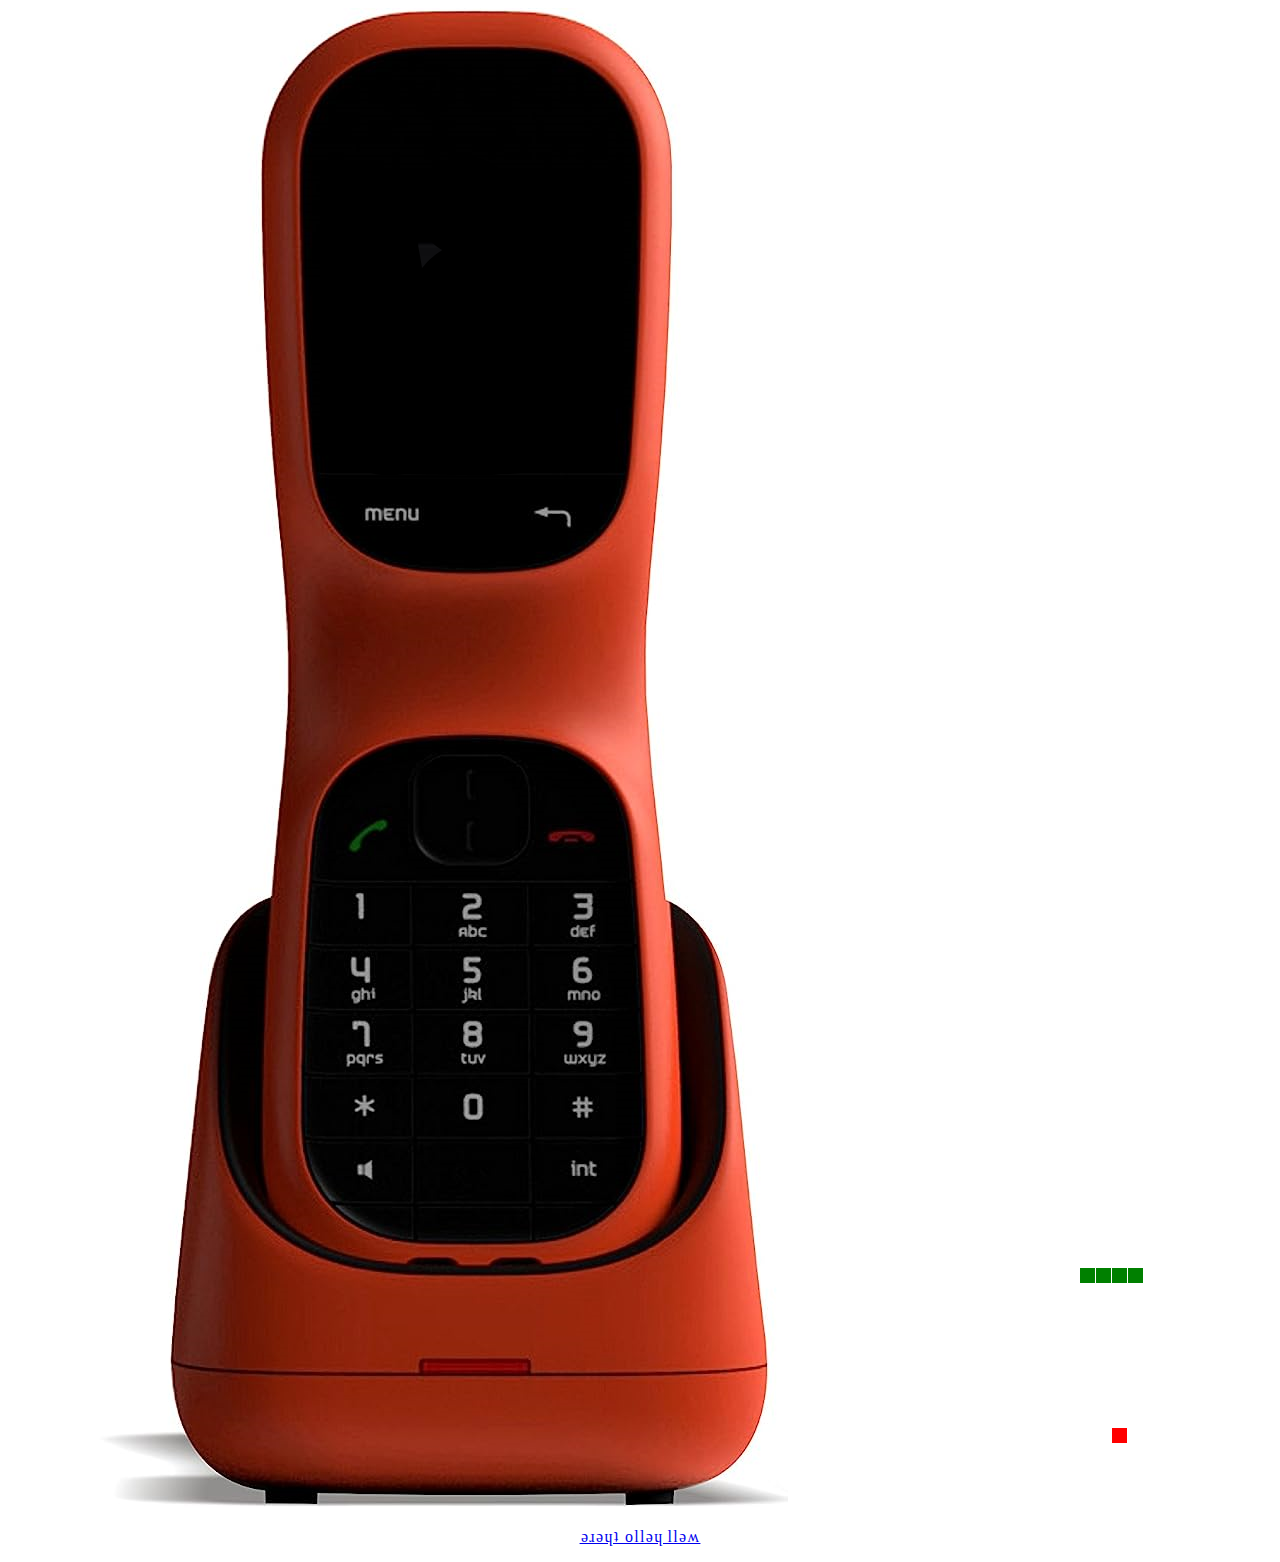
<file: index.html>
<html>
<head>

  <center>
 
    <img src="phone.png" alt="&hairsp;ǝ&hairsp;ɹ&hairsp;ǝ&hairsp;ɥ&hairsp;ʇ&hairsp; &hairsp;o&hairsp;l&hairsp;l&hairsp;ǝ&hairsp;ɥ&hairsp; l&hairsp;l&hairsp;ǝ&hairsp;ʍ&hairsp;" usemap="#phone">

<map name="phone">

      <area sharep="rect" coords="250,75,535,475" alt="snake" href="https://www.google.com/search?q=snake">    
  <area shape="rect" coords="275,500,330,515" alt="contact" href="https://me.unstructu.re/contact.html">
  <area shape="rect" coords="440,500,500,515" alt="back" href="javascript:window.history.back()">
  <area shape="rect" coords="260,800,300,850" alt="contact" href="https://me.unstructu.re/contact.html">
  <area shape="rect" coords="450,800,500,845" alt="back" href="https://www.donotcall.gov.au/">

</map>

        <canvas width="400" height="400" id="game"></canvas>
<script>
var canvas = document.getElementById('game');
var context = canvas.getContext('2d');

var grid = 16;
var count = 0;
  
var snake = {
  x: 160,
  y: 160,
  
  // snake velocity. moves one grid length every frame in either the x or y direction
  dx: grid,
  dy: 0,
  
  // keep track of all grids the snake body occupies
  cells: [],
  
  // length of the snake. grows when eating an apple
  maxCells: 4
};
var apple = {
  x: 320,
  y: 320
};

// get random whole numbers in a specific range
// @see https://stackoverflow.com/a/1527820/2124254
function getRandomInt(min, max) {
  return Math.floor(Math.random() * (max - min)) + min;
}

// game loop
function loop() {
  requestAnimationFrame(loop);

  // slow game loop to 15 fps instead of 60 (60/15 = 4)
  if (++count < 4) {
    return;
  }

  count = 0;
  context.clearRect(0,0,canvas.width,canvas.height);

  // move snake by it's velocity
  snake.x += snake.dx;
  snake.y += snake.dy;

  // wrap snake position horizontally on edge of screen
  if (snake.x < 0) {
    snake.x = canvas.width - grid;
  }
  else if (snake.x >= canvas.width) {
    snake.x = 0;
  }
  
  // wrap snake position vertically on edge of screen
  if (snake.y < 0) {
    snake.y = canvas.height - grid;
  }
  else if (snake.y >= canvas.height) {
    snake.y = 0;
  }

  // keep track of where snake has been. front of the array is always the head
  snake.cells.unshift({x: snake.x, y: snake.y});

  // remove cells as we move away from them
  if (snake.cells.length > snake.maxCells) {
    snake.cells.pop();
  }

  // draw apple
  context.fillStyle = 'red';
  context.fillRect(apple.x, apple.y, grid-1, grid-1);

  // draw snake one cell at a time
  context.fillStyle = 'green';
  snake.cells.forEach(function(cell, index) {
    
    // drawing 1 px smaller than the grid creates a grid effect in the snake body so you can see how long it is
    context.fillRect(cell.x, cell.y, grid-1, grid-1);  

    // snake ate apple
    if (cell.x === apple.x && cell.y === apple.y) {
      snake.maxCells++;

      // canvas is 400x400 which is 25x25 grids 
      apple.x = getRandomInt(0, 25) * grid;
      apple.y = getRandomInt(0, 25) * grid;
    }

    // check collision with all cells after this one (modified bubble sort)
    for (var i = index + 1; i < snake.cells.length; i++) {
      
      // snake occupies same space as a body part. reset game
      if (cell.x === snake.cells[i].x && cell.y === snake.cells[i].y) {
        snake.x = 160;
        snake.y = 160;
        snake.cells = [];
        snake.maxCells = 4;
        snake.dx = grid;
        snake.dy = 0;

        apple.x = getRandomInt(0, 25) * grid;
        apple.y = getRandomInt(0, 25) * grid;
      }
    }
  });
}

// listen to keyboard events to move the snake
document.addEventListener('keydown', function(e) {
  // prevent snake from backtracking on itself by checking that it's 
  // not already moving on the same axis (pressing left while moving
  // left won't do anything, and pressing right while moving left
  // shouldn't let you collide with your own body)
  
  // left arrow key
  if (e.which === 37 && snake.dx === 0) {
    snake.dx = -grid;
    snake.dy = 0;
  }
  // up arrow key
  else if (e.which === 38 && snake.dy === 0) {
    snake.dy = -grid;
    snake.dx = 0;
  }
  // right arrow key
  else if (e.which === 39 && snake.dx === 0) {
    snake.dx = grid;
    snake.dy = 0;
  }
  // down arrow key
  else if (e.which === 40 && snake.dy === 0) {
    snake.dy = grid;
    snake.dx = 0;
  }
});

// start the game
requestAnimationFrame(loop);
</script>
  <p>
 <a href="https://me.unstructu.re/contact.html">&hairsp;ǝ&hairsp;ɹ&hairsp;ǝ&hairsp;ɥ&hairsp;ʇ&hairsp; &hairsp;o&hairsp;l&hairsp;l&hairsp;ǝ&hairsp;ɥ&hairsp; l&hairsp;l&hairsp;ǝ&hairsp;ʍ&hairsp;</a>
 </p>
  </body>
</html>
</file>
